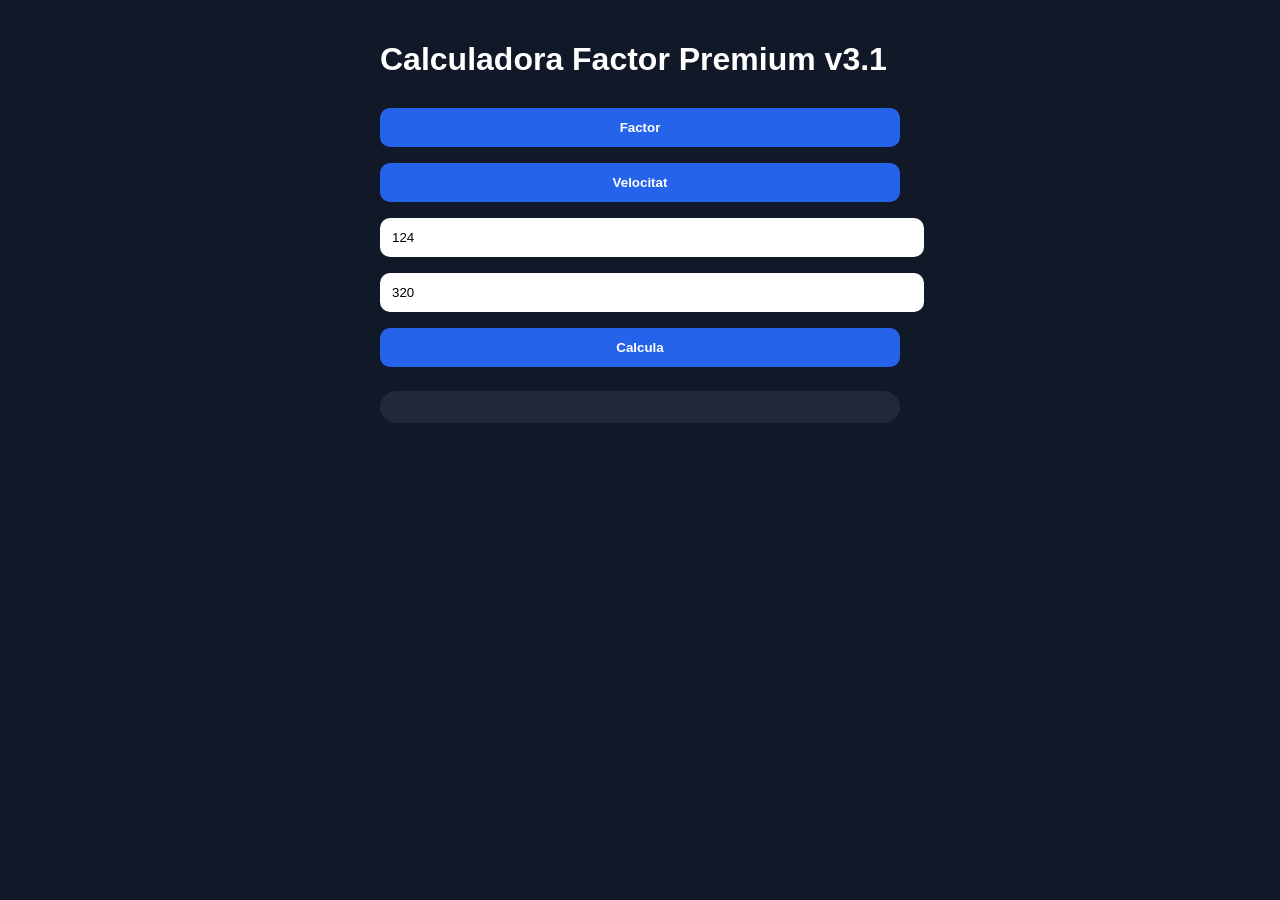
<file: index.html>
<!DOCTYPE html><html lang="ca"><head><meta charset="UTF-8"><meta name="viewport" content="width=device-width,initial-scale=1"><title>Calculadora Factor Premium v3.1</title><link rel="manifest" href="manifest.json"><style>body{font-family:Arial;background:#111827;color:#fff;max-width:520px;margin:auto;padding:20px}input,button{width:100%;padding:12px;margin:8px 0;border-radius:10px;border:none}button{background:#2563eb;color:#fff;font-weight:bold}.card{background:#1f2937;padding:16px;border-radius:16px;margin-top:16px}.ok{color:#22c55e}.bad{color:#ef4444}</style></head><body><h1>Calculadora Factor Premium v3.1</h1><button onclick="mode='factor';render()">Factor</button><button onclick="mode='vel';render()">Velocitat</button><div id="app"></div><script>let mode='factor';function render(){app.innerHTML=mode==='factor'?`<input id=g type=number value=124><input id=v type=number value=320><button onclick=calcF()>Calcula</button><div class=card id=r></div>`:`<input id=g type=number value=124><input id=f type=number value=125><button onclick=calcV()>Calcula</button><div class=card id=r></div>`;}function calcF(){let g=+document.getElementById('g').value,v=+document.getElementById('v').value,fac=g*v*3.28084/1000;r.innerHTML=`<h2>Factor: ${fac.toFixed(1)}</h2><p>${(v*3.28084).toFixed(0)} ft/s</p><p class='${fac>=125?'ok':'bad'}'>${fac>=125?'Major':'Per sota de 125'}</p>`;}function calcV(){let g=+document.getElementById('g').value,f=+document.getElementById('f').value,v=((f*1000)/g)/3.28084;r.innerHTML=`<h2>${v.toFixed(1)} m/s</h2><p>${(v*3.28084).toFixed(0)} ft/s</p>`;}render();if('serviceWorker'in navigator){navigator.serviceWorker.register('sw.js');}</script></body></html>
</file>
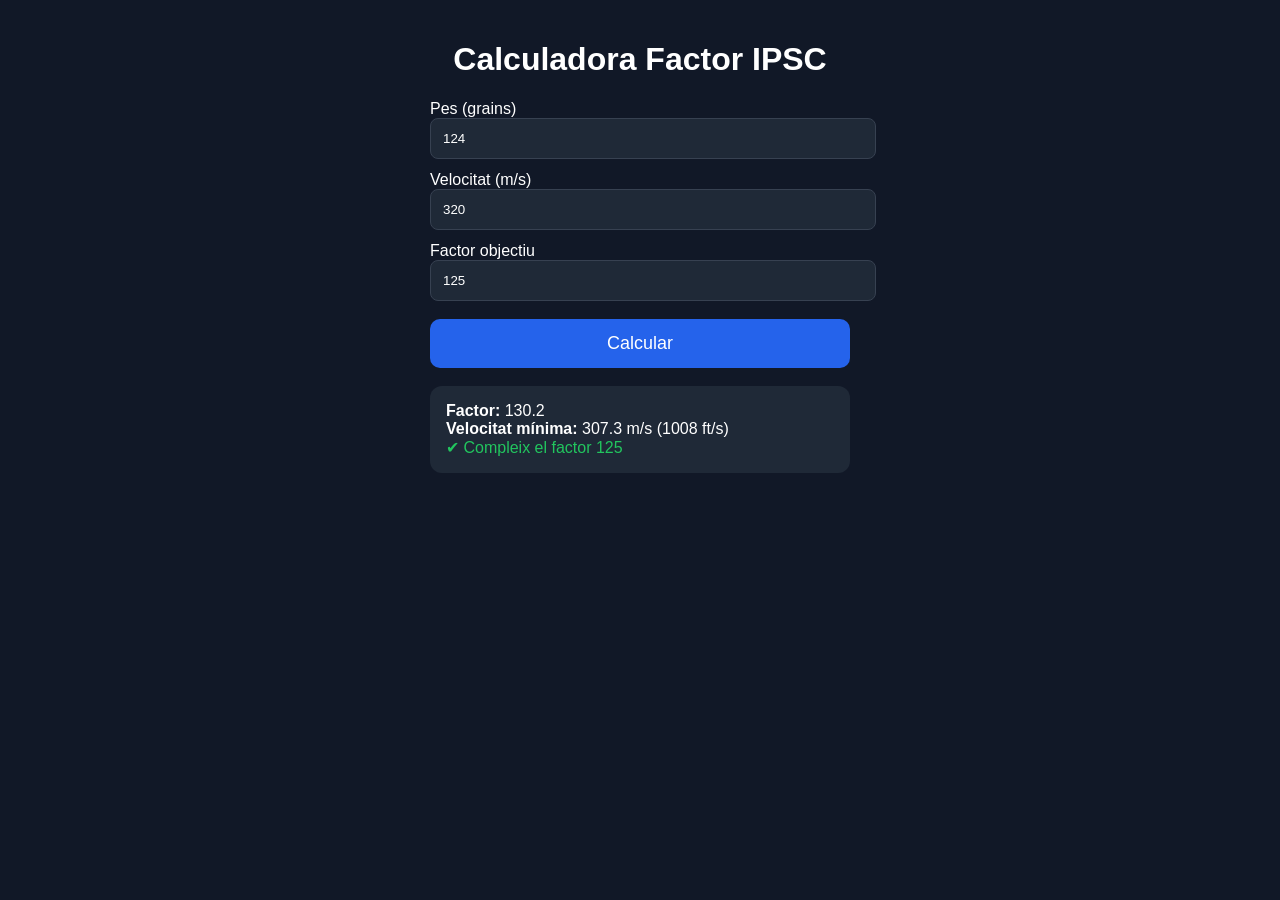
<file: .github/workflows/index.html>
<!DOCTYPE html><html lang='ca'><head><meta charset='UTF-8'><meta name='viewport' content='width=device-width,initial-scale=1'><title>Calculadora Factor IPSC</title><link rel='manifest' href='manifest.json'><style>body{font-family:Arial;background:#111827;color:#fff;max-width:420px;margin:auto;padding:20px}h1{text-align:center}label{display:block;margin-top:12px}input{width:100%;padding:12px;border-radius:8px;border:1px solid #374151;background:#1f2937;color:#fff}button{width:100%;padding:14px;margin-top:18px;border:0;border-radius:10px;background:#2563eb;color:#fff;font-size:18px}.card{background:#1f2937;padding:16px;border-radius:12px;margin-top:18px}.ok{color:#22c55e}.bad{color:#ef4444}</style></head><body><h1>Calculadora Factor IPSC</h1><label>Pes (grains)</label><input id='g' type='number' value='124'><label>Velocitat (m/s)</label><input id='ms' type='number' value='320'><label>Factor objectiu</label><input id='t' type='number' value='125'><button onclick='calc()'>Calcular</button><div class='card'><div id='factor'></div><div id='vel'></div><div id='estat'></div></div><script>function calc(){let g=+document.getElementById('g').value,ms=+document.getElementById('ms').value,t=+document.getElementById('t').value;let fps=ms*3.28084;let f=g*fps/1000;let minfps=t*1000/g;let minms=minfps/3.28084;document.getElementById('factor').innerHTML='<b>Factor:</b> '+f.toFixed(1);document.getElementById('vel').innerHTML='<b>Velocitat mínima:</b> '+minms.toFixed(1)+' m/s ('+minfps.toFixed(0)+' ft/s)';document.getElementById('estat').innerHTML=f>=125?'<span class=ok>✔ Compleix el factor 125</span>':'<span class=bad>✘ No arriba a 125</span>';}calc();if('serviceWorker' in navigator){navigator.serviceWorker.register('sw.js');}</script></body></html>
</file>
